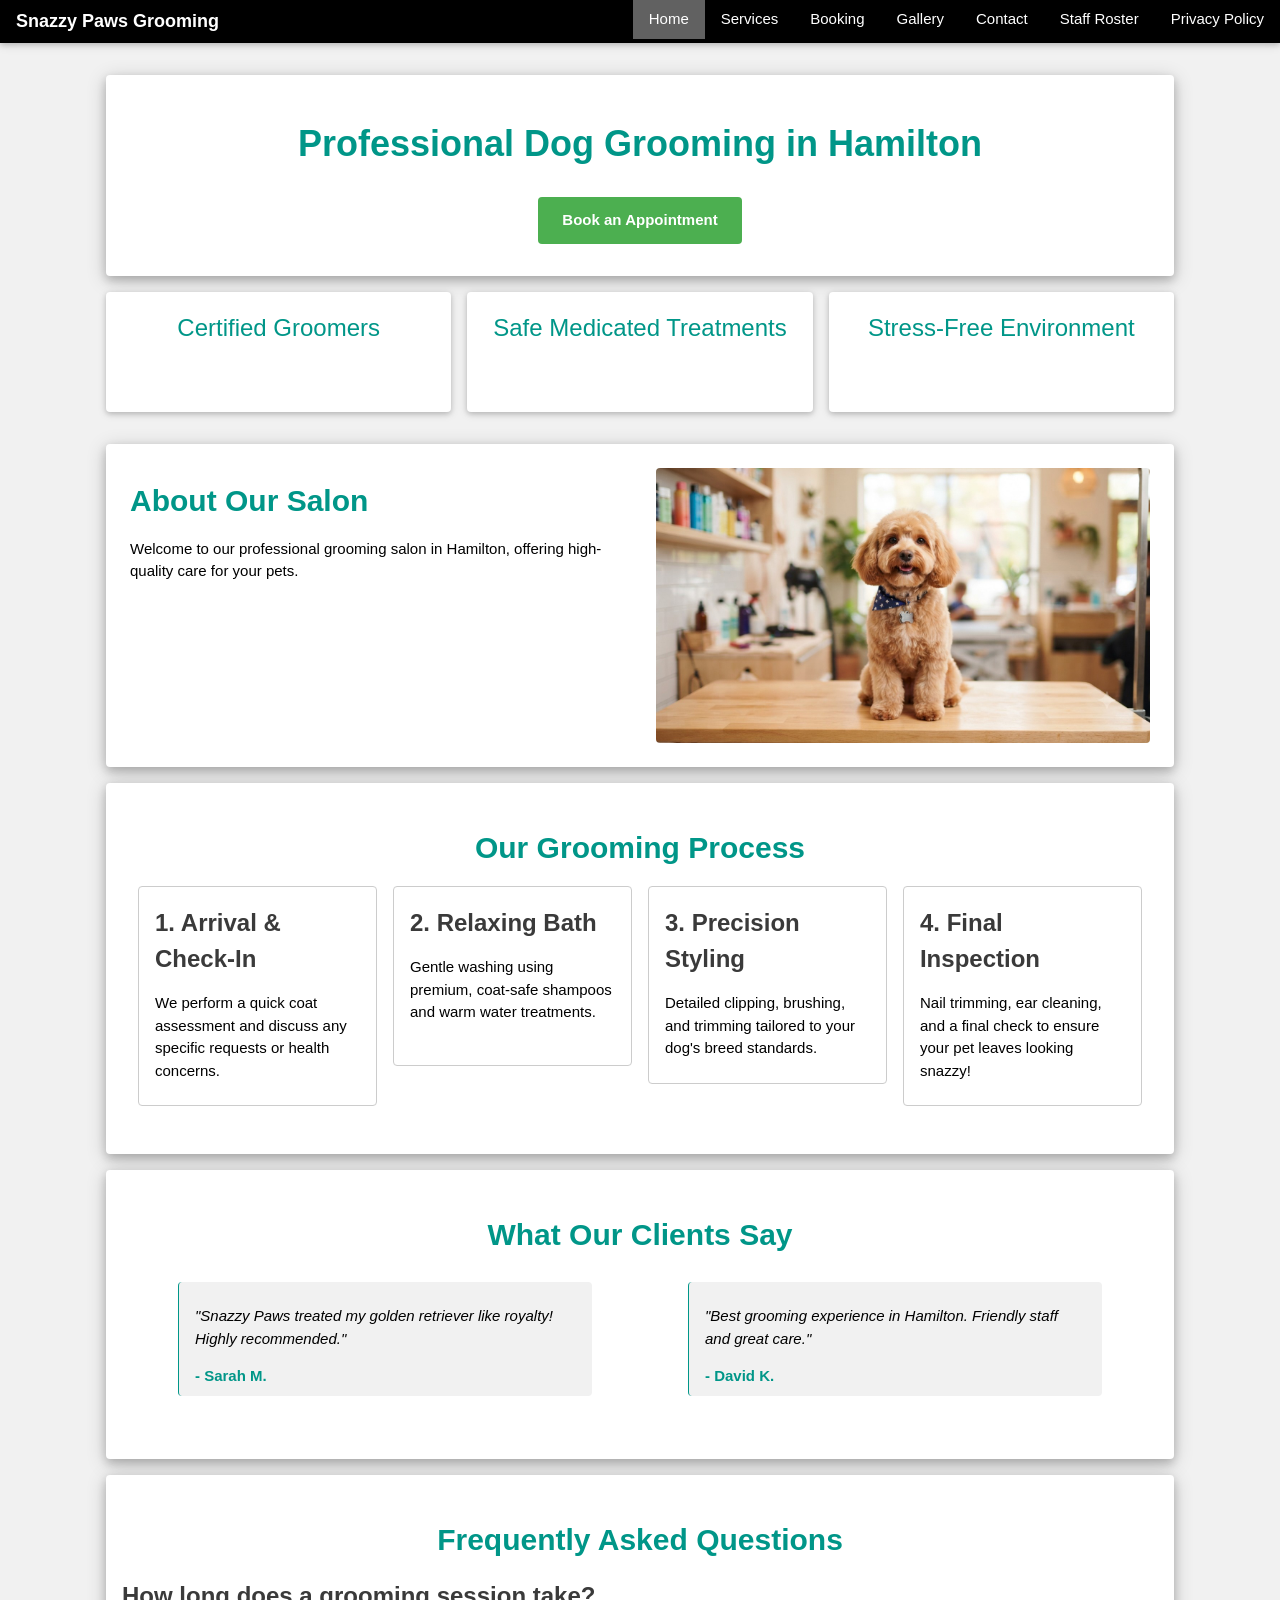
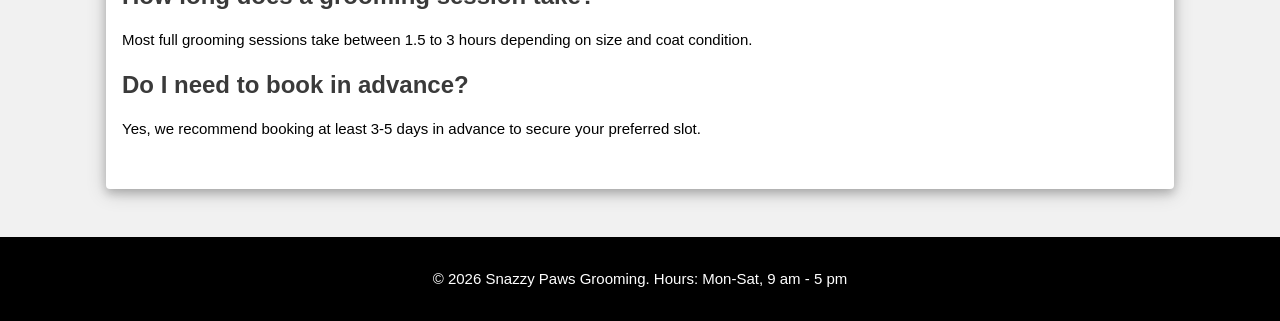
<file: index.html>
<!DOCTYPE html>
<html lang="en">
<head>
  <meta charset="UTF-8">
  <meta name="viewport" content="width=device-width, initial-scale=1.0">
  <meta name="description" content="Professional dog grooming services in Hamilton offering certified groomers, safe medicated treatments, and a stress-free environment.">
  <title>Professional Dog Grooming in Hamilton | Home</title>
  <!-- W3.CSS Framework stylesheet -->
  <link rel="stylesheet" href="https://www.w3schools.com/w3css/4/w3.css">
  <link rel="stylesheet" href="https://cdnjs.cloudflare.com/ajax/libs/font-awesome/4.7.0/css/font-awesome.min.css">
</head>
<body class="w3-light-grey">

  <!-- Header / Navigation Section -->
  <header>
    <nav class="w3-bar w3-black w3-card">
      <div class="w3-bar-item w3-large"><b>Snazzy Paws Grooming</b></div>
      <!-- Clickable Hamburger Icon Button (Triggers the menu) -->
      <a href="javascript:void(0)" class="w3-bar-item w3-button w3-right w3-hide-large w3-hide-medium" onclick="toggleNav()">&#9776;</a>
      <!-- Mobile Navigation Dropdown Menu -->
      <div id="mobile-nav" class="w3-bar-block w3-black w3-hide w3-hide-large w3-hide-medium">
        <a href="index.html" class="w3-bar-item w3-button w3-dark-grey">Home</a>
        <a href="services.html" class="w3-bar-item w3-button">Services</a>
        <a href="booking.html" class="w3-bar-item w3-button">Booking</a>
        <a href="gallery.html" class="w3-bar-item w3-button">Gallery</a>
        <a href="contact.html" class="w3-bar-item w3-button">Contact</a>
        <a href="roster.html" class="w3-bar-item w3-button">Staff Roster</a>
        <a href="privacy.html" class="w3-bar-item w3-button">Privacy Policy</a>
      </div>      
      <!-- Desktop Navigation Links -->
      <div class="w3-right w3-hide-small">
        <a href="index.html" class="w3-bar-item w3-button w3-dark-grey">Home</a>
        <a href="services.html" class="w3-bar-item w3-button">Services</a>
        <a href="booking.html" class="w3-bar-item w3-button">Booking</a>
        <a href="gallery.html" class="w3-bar-item w3-button">Gallery</a>
        <a href="contact.html" class="w3-bar-item w3-button">Contact</a>
        <a href="roster.html" class="w3-bar-item w3-button">Staff Roster</a>
        <a href="privacy.html" class="w3-bar-item w3-button">Privacy Policy</a>
      </div>
    </nav>
  </header>

  <!-- Main Content Section -->
  <main class="w3-container w3-content w3-padding-32" style="max-width:1100px">
    
    <!-- Hero Section -->
    <section class="w3-center w3-padding-32 w3-white w3-card-4 w3-round w3-margin-bottom">
      <div class="w3-container">
        <h1 class="w3-text-teal"><b>Professional Dog Grooming in Hamilton</b></h1>
        <a href="booking.html" class="w3-button w3-green w3-padding-large w3-round w3-margin-top"><b>Book an Appointment</b></a>
      </div>
    </section>

    <!-- Value Proposition -->
    <section class="w3-row-padding w3-margin-bottom" style="margin:0 -16px">
      <div class="w3-third w3-margin-bottom">
        <div class="w3-card w3-white w3-padding w3-center w3-round" style="min-height:120px;">
          <h3 class="w3-text-teal">Certified Groomers</h3>
        </div>
      </div>
      <div class="w3-third w3-margin-bottom">
        <div class="w3-card w3-white w3-padding w3-center w3-round" style="min-height:120px;">
          <h3 class="w3-text-teal">Safe Medicated Treatments</h3>
        </div>
      </div>
      <div class="w3-third w3-margin-bottom">
        <div class="w3-card w3-white w3-padding w3-center w3-round" style="min-height:120px;">
          <h3 class="w3-text-teal">Stress-Free Environment</h3>
        </div>
      </div>
    </section>

    <!-- Quick Intro -->
    <section class="w3-row-padding w3-white w3-card-4 w3-round w3-padding-16 w3-margin-bottom" style="align-items:center;">
      <div class="w3-half w3-padding">
        <h2 class="w3-text-teal"><b>About Our Salon</b></h2>
        <p>Welcome to our professional grooming salon in Hamilton, offering high-quality care for your pets.</p>
      </div>
      <div class="w3-half w3-padding">
        <img src="images/happy-dog.jpg" alt="A golden retriever dog sitting happily after receiving professional grooming at the salon" class="w3-image w3-round">
      </div>
    </section>

    <!-- Our 4-Step Process Section -->
    <section class="w3-container w3-white w3-card-4 w3-round w3-padding-32 w3-margin-bottom">
      <h2 class="w3-center w3-text-teal"><b>Our Grooming Process</b></h2>
      <div class="w3-row-padding w3-margin-top">
        <div class="w3-quarter w3-margin-bottom">
          <div class="w3-border w3-padding w3-round" style="min-height:180px;">
            <h3 class="w3-text-dark-grey"><b>1. Arrival & Check-In</b></h3>
            <p>We perform a quick coat assessment and discuss any specific requests or health concerns.</p>
          </div>
        </div>
        <div class="w3-quarter w3-margin-bottom">
          <div class="w3-border w3-padding w3-round" style="min-height:180px;">
            <h3 class="w3-text-dark-grey"><b>2. Relaxing Bath</b></h3>
            <p>Gentle washing using premium, coat-safe shampoos and warm water treatments.</p>
          </div>
        </div>
        <div class="w3-quarter w3-margin-bottom">
          <div class="w3-border w3-padding w3-round" style="min-height:180px;">
            <h3 class="w3-text-dark-grey"><b>3. Precision Styling</b></h3>
            <p>Detailed clipping, brushing, and trimming tailored to your dog's breed standards.</p>
          </div>
        </div>
        <div class="w3-quarter w3-margin-bottom">
          <div class="w3-border w3-padding w3-round" style="min-height:180px;">
            <h3 class="w3-text-dark-grey"><b>4. Final Inspection</b></h3>
            <p>Nail trimming, ear cleaning, and a final check to ensure your pet leaves looking snazzy!</p>
          </div>
        </div>
      </div>
    </section>

    <!-- Testimonials Section -->
    <section class="w3-container w3-white w3-card-4 w3-round w3-padding-32 w3-margin-bottom">
      <h2 class="w3-center w3-text-teal"><b>What Our Clients Say</b></h2>
      <div class="w3-row-padding">
        <div class="w3-half w3-margin-bottom">
          <blockquote class="w3-border-left w3-border-teal w3-padding w3-light-grey w3-round" style="font-style:italic;">
            <p>"Snazzy Paws treated my golden retriever like royalty! Highly recommended."</p>
            <cite class="w3-text-teal" style="display:block; margin-top:5px; font-weight:bold; font-style:normal;">- Sarah M.</cite>
          </blockquote>
        </div>
        <div class="w3-half w3-margin-bottom">
          <blockquote class="w3-border-left w3-border-teal w3-padding w3-light-grey w3-round" style="font-style:italic;">
            <p>"Best grooming experience in Hamilton. Friendly staff and great care."</p>
            <cite class="w3-text-teal" style="display:block; margin-top:5px; font-weight:bold; font-style:normal;">- David K.</cite>
          </blockquote>
        </div>
      </div>
    </section>

    <!-- Frequently Asked Questions -->
    <section class="w3-container w3-white w3-card-4 w3-round w3-padding-32">
      <h2 class="w3-center w3-text-teal"><b>Frequently Asked Questions</b></h2>
      <div class="w3-section">
        <h3 class="w3-text-dark-grey"><b>How long does a grooming session take?</b></h3>
        <p>Most full grooming sessions take between 1.5 to 3 hours depending on size and coat condition.</p>
      </div>
      <div class="w3-section">
        <h3 class="w3-text-dark-grey"><b>Do I need to book in advance?</b></h3>
        <p>Yes, we recommend booking at least 3-5 days in advance to secure your preferred slot.</p>
      </div>
    </section>

  </main>

  <!-- Footer Section -->
  <footer class="w3-container w3-center w3-black w3-padding-16 w3-margin-top">
    <p>&copy; 2026 Snazzy Paws Grooming. Hours: Mon-Sat, 9 am - 5 pm</p>
  </footer>

  <!-- JavaScript for Mobile Menu Toggle -->
  <script>
    function toggleNav() {
      var x = document.getElementById("mobile-nav");
      if (x.className.indexOf("w3-show") == -1) {
        x.className += " w3-show";
      } else { 
        x.className = x.className.replace(" w3-show", "");
      }
    }
  </script>

</body>
</html>
</file>
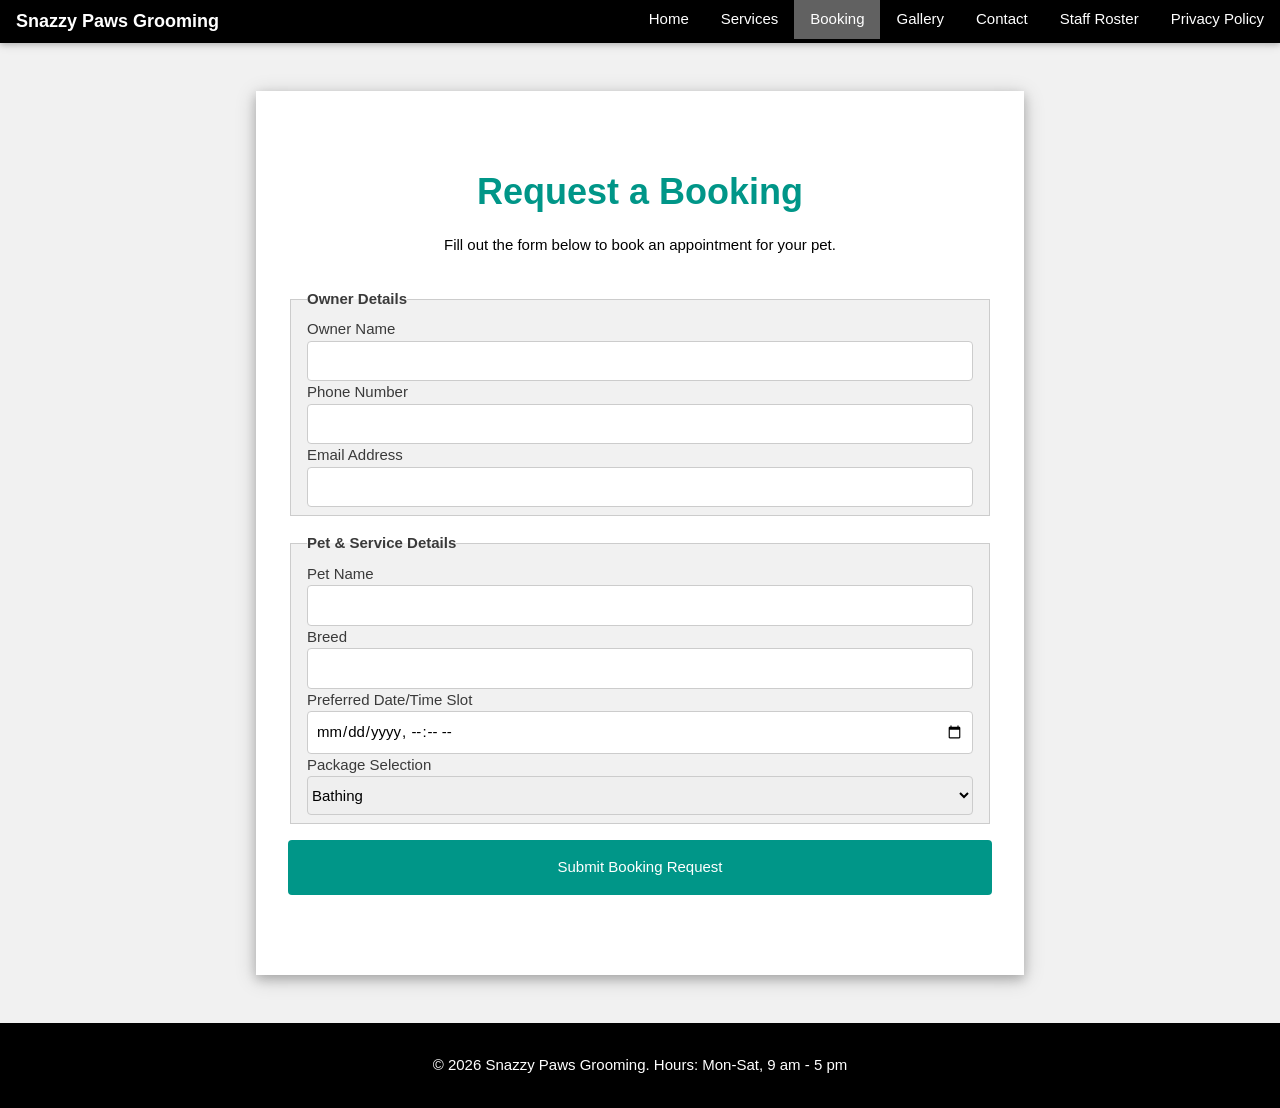
<file: booking.html>
<!DOCTYPE html>
<html lang="en">
<head>
  <meta charset="UTF-8">
  <meta name="viewport" content="width=device-width, initial-scale=1.0">
  <meta name="description" content="Request an online booking appointment with Snazzy Paws Grooming for professional dog grooming services in Hamilton.">
  <title>Request a Booking - Snazzy Paws Grooming</title>
  <!-- W3.CSS Framework stylesheet -->
  <link rel="stylesheet" href="https://www.w3schools.com/w3css/4/w3.css">
  <!-- Optional custom styles or font icons if needed -->
  <link rel="stylesheet" href="https://cdnjs.cloudflare.com/ajax/libs/font-awesome/4.7.0/css/font-awesome.min.css">
</head>
<body class="w3-light-grey">

  <!-- Header / Navigation Section -->
  <header>
    <nav class="w3-bar w3-black w3-card">
      <div class="w3-bar-item w3-large"><b>Snazzy Paws Grooming</b></div>
      <!-- Clickable Hamburger Icon Button (Triggers the menu) -->
      <a href="javascript:void(0)" class="w3-bar-item w3-button w3-right w3-hide-large w3-hide-medium" onclick="toggleNav()">&#9776;</a>
      <!-- Mobile Navigation Dropdown Menu -->
      <div id="mobile-nav" class="w3-bar-block w3-black w3-hide w3-hide-large w3-hide-medium">
        <a href="index.html" class="w3-bar-item w3-button">Home</a>
        <a href="services.html" class="w3-bar-item w3-button">Services</a>
        <a href="booking.html" class="w3-bar-item w3-button w3-dark-grey">Booking</a>
        <a href="gallery.html" class="w3-bar-item w3-button">Gallery</a>
        <a href="contact.html" class="w3-bar-item w3-button">Contact</a>
        <a href="roster.html" class="w3-bar-item w3-button">Staff Roster</a>
        <a href="privacy.html" class="w3-bar-item w3-button">Privacy Policy</a>
      </div>
      <!-- Desktop Navigation Links -->
      <div class="w3-right w3-hide-small">
        <a href="index.html" class="w3-bar-item w3-button">Home</a>
        <a href="services.html" class="w3-bar-item w3-button">Services</a>
        <a href="booking.html" class="w3-bar-item w3-button w3-dark-grey">Booking</a>
        <a href="gallery.html" class="w3-bar-item w3-button">Gallery</a>
        <a href="contact.html" class="w3-bar-item w3-button">Contact</a>
        <a href="roster.html" class="w3-bar-item w3-button">Staff Roster</a>
        <a href="privacy.html" class="w3-bar-item w3-button">Privacy Policy</a>
      </div>
    </nav>
  </header>

  <!-- Main Content Section -->
  <main class="w3-container w3-content w3-padding-32" style="max-width:800px">
    
    <!-- Booking Form Card Container -->
    <div class="w3-card-4 w3-white w3-padding-64 w3-margin-top">
      <div class="w3-container">
        <h1 class="w3-center w3-text-teal"><b>Request a Booking</b></h1>
        <p class="w3-center">Fill out the form below to book an appointment for your pet.</p>
        
        <form action="#" method="post" class="w3-container">
          
          <!-- Owner Details Section -->
          <fieldset class="w3-section w3-light-grey w3-padding w3-border">
            <legend class="w3-text-dark-grey"><b>Owner Details</b></legend>
            
            <label for="owner-name" class="w3-text-dark-grey">Owner Name</label>
            <input type="text" id="owner-name" name="owner_name" class="w3-input w3-border w3-round" required>

            <label for="phone" class="w3-text-dark-grey">Phone Number</label>
            <input type="tel" id="phone" name="phone" class="w3-input w3-border w3-round" required>

            <label for="email" class="w3-text-dark-grey">Email Address</label>
            <input type="email" id="email" name="email" class="w3-input w3-border w3-round" required>
          </fieldset>

          <!-- Pet Details & Appointment Section -->
          <fieldset class="w3-section w3-light-grey w3-padding w3-border">
            <legend class="w3-text-dark-grey"><b>Pet & Service Details</b></legend>

            <label for="pet-name" class="w3-text-dark-grey">Pet Name</label>
            <input type="text" id="pet-name" name="pet_name" class="w3-input w3-border w3-round" required>

            <label for="breed" class="w3-text-dark-grey">Breed</label>
            <input type="text" id="breed" name="breed" class="w3-input w3-border w3-round" required>

            <label for="slot" class="w3-text-dark-grey">Preferred Date/Time Slot</label>
            <input type="datetime-local" id="slot" name="slot" class="w3-input w3-border w3-round" required>

            <label for="package" class="w3-text-dark-grey">Package Selection</label>
            <select id="package" name="package" class="w3-select w3-border w3-round">
              <option value="bathing">Bathing</option>
              <option value="full-clip">Full Clip</option>
              <option value="nail-trimming">Nail Trimming</option>
            </select>
          </fieldset>

          <!-- Submit Button -->
          <button type="submit" class="w3-button w3-teal w3-block w3-section w3-padding-16 w3-round">Submit Booking Request</button>
        
        </form>
      </div>
    </div>
  </main>

  <!-- Footer Section -->
  <footer class="w3-container w3-center w3-black w3-padding-16 w3-margin-top">
    <p>&copy; 2026 Snazzy Paws Grooming. Hours: Mon-Sat, 9 am - 5 pm</p>
  </footer>

  <!-- JavaScript for Mobile Menu Toggle -->
  <script>
    function toggleNav() {
      var x = document.getElementById("mobile-nav");
      if (x.className.indexOf("w3-show") == -1) {
        x.className += " w3-show";
      } else { 
        x.className = x.className.replace(" w3-show", "");
      }
    }
  </script>

</body>
</html>
</file>
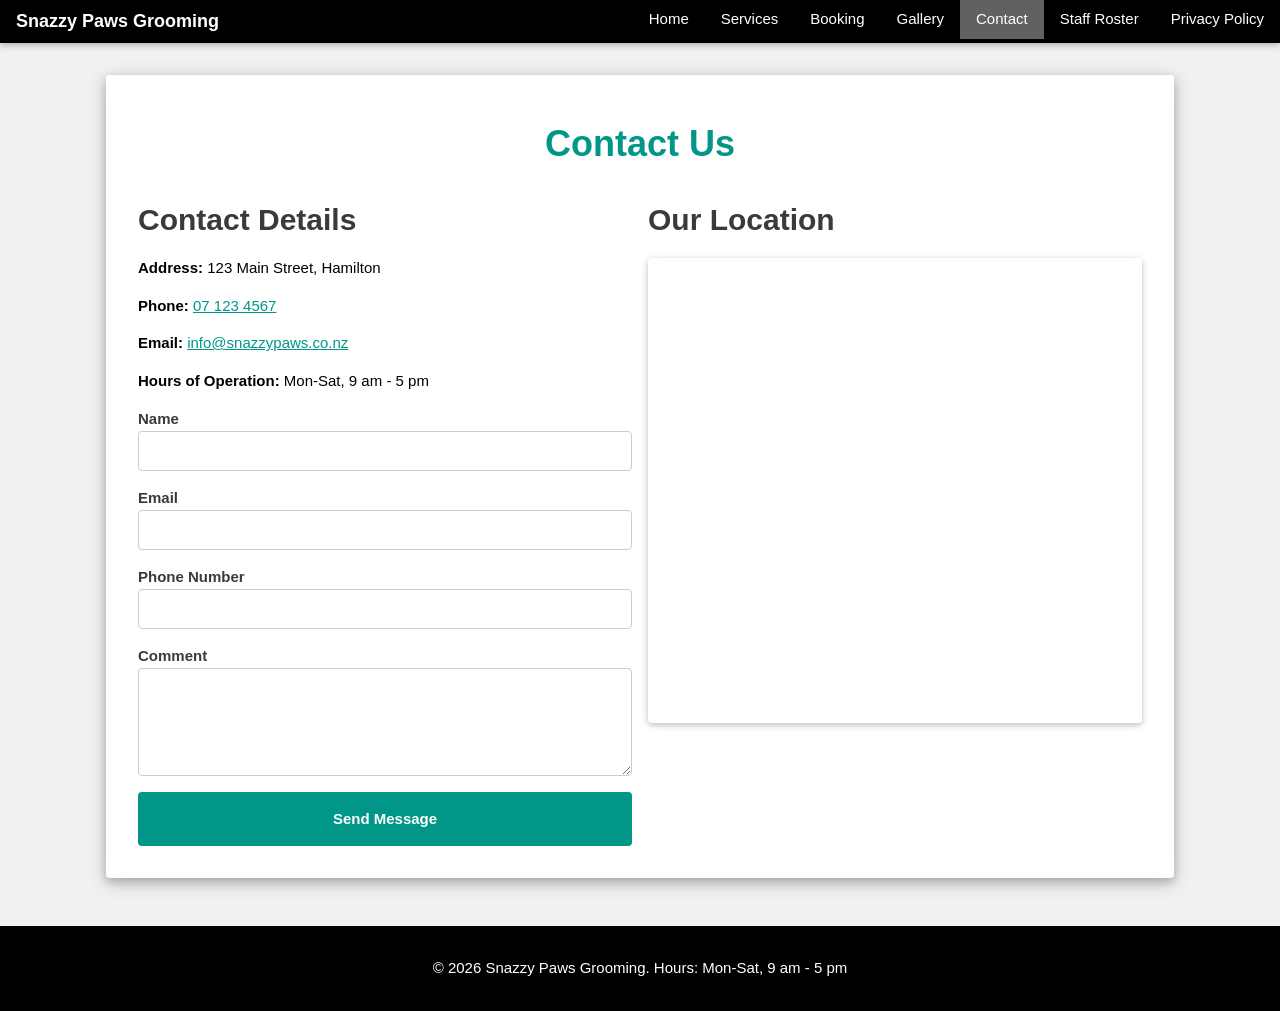
<file: contact.html>
<!DOCTYPE html>
<html lang="en">
<head>
  <meta charset="UTF-8">
  <meta name="viewport" content="width=device-width, initial-scale=1.0">
  <meta name="description" content="Get in touch with Snazzy Paws Grooming in Hamilton. Send inquiries, view salon operating hours, location details, and contact numbers.">
  <title>Contact Us - Snazzy Paws Grooming</title>
  <link rel="stylesheet" href="https://www.w3schools.com/w3css/4/w3.css">
  <link rel="stylesheet" href="https://cdnjs.cloudflare.com/ajax/libs/font-awesome/4.7.0/css/font-awesome.min.css">
</head>
<body class="w3-light-grey">
  <header>
    <nav class="w3-bar w3-black w3-card">
      <div class="w3-bar-item w3-large"><b>Snazzy Paws Grooming</b></div>
      <!-- Clickable Hamburger Icon Button (Triggers the menu) -->
      <a href="javascript:void(0)" class="w3-bar-item w3-button w3-right w3-hide-large w3-hide-medium" onclick="toggleNav()">&#9776;</a>
      <!-- Mobile Navigation Dropdown Menu -->
      <div id="mobile-nav" class="w3-bar-block w3-black w3-hide w3-hide-large w3-hide-medium">
        <a href="index.html" class="w3-bar-item w3-button">Home</a>
        <a href="services.html" class="w3-bar-item w3-button">Services</a>
        <a href="booking.html" class="w3-bar-item w3-button">Booking</a>
        <a href="gallery.html" class="w3-bar-item w3-button">Gallery</a>
        <a href="contact.html" class="w3-bar-item w3-button w3-dark-grey">Contact</a>
        <a href="roster.html" class="w3-bar-item w3-button">Staff Roster</a>
        <a href="privacy.html" class="w3-bar-item w3-button">Privacy Policy</a>
      </div>
      <!-- Desktop Navigation Links -->
      <div class="w3-right w3-hide-small">
        <a href="index.html" class="w3-bar-item w3-button">Home</a>
        <a href="services.html" class="w3-bar-item w3-button">Services</a>
        <a href="booking.html" class="w3-bar-item w3-button">Booking</a>
        <a href="gallery.html" class="w3-bar-item w3-button">Gallery</a>
        <a href="contact.html" class="w3-bar-item w3-button w3-dark-grey">Contact</a>
        <a href="roster.html" class="w3-bar-item w3-button">Staff Roster</a>
        <a href="privacy.html" class="w3-bar-item w3-button">Privacy Policy</a>
      </div>
    </nav>
  </header>

  <main class="w3-container w3-content w3-padding-32" style="max-width:1100px">
    <div class="w3-card-4 w3-white w3-padding-32 w3-round">
      <div class="w3-container">
        <h1 class="w3-center w3-text-teal"><b>Contact Us</b></h1>
        
        <div class="w3-row-padding w3-margin-top">
          <!-- Operational Details & Form (Open layout style) -->
          <div class="w3-half">
            <h2 class="w3-text-dark-grey"><b>Contact Details</b></h2>
            <p><strong>Address:</strong> 123 Main Street, Hamilton</p>
            <p><strong>Phone:</strong> <a href="tel:071234567" class="w3-text-teal">07 123 4567</a></p>
            <p><strong>Email:</strong> <a href="mailto:info@snazzypaws.co.nz" class="w3-text-teal">info@snazzypaws.co.nz</a></p>
            <p><strong>Hours of Operation:</strong> Mon-Sat, 9 am - 5 pm</p>

            <!-- Contact Form (Open layout style without boxed fieldset wrappers) -->
            <form action="#" method="post" class="w3-margin-top">
              <label for="contact-name" class="w3-text-dark-grey"><b>Name</b></label>
              <input type="text" id="contact-name" name="name" class="w3-input w3-border w3-round w3-margin-bottom" required>

              <label for="contact-email" class="w3-text-dark-grey"><b>Email</b></label>
              <input type="email" id="contact-email" name="email" class="w3-input w3-border w3-round w3-margin-bottom" required>

              <label for="contact-phone" class="w3-text-dark-grey"><b>Phone Number</b></label>
              <input type="tel" id="contact-phone" name="phone" class="w3-input w3-border w3-round w3-margin-bottom">

              <label for="comment" class="w3-text-dark-grey"><b>Comment</b></label>
              <textarea id="comment" name="comment" rows="4" class="w3-input w3-border w3-round w3-margin-bottom"></textarea>

              <button type="submit" class="w3-button w3-teal w3-block w3-padding-16 w3-round"><b>Send Message</b></button>
            </form>
          </div>

          <!-- Google Map Placeholder -->
          <div class="w3-half">
            <h2 class="w3-text-dark-grey"><b>Our Location</b></h2>
            <div class="w3-card w3-padding-small w3-round w3-margin-top">
              <iframe 
                title="Hamilton Salon Location"
                src="https://maps.google.com/maps?q=Hamilton&t=&z=13&ie=UTF8&iwloc=&output=embed" 
                height="450" 
                style="border:0; width:100%;" 
                allowfullscreen="" 
                loading="lazy">
              </iframe>
            </div>
          </div>
        </div>

      </div>
    </div>
  </main>

  <footer class="w3-container w3-center w3-black w3-padding-16 w3-margin-top">
    <p>&copy; 2026 Snazzy Paws Grooming. Hours: Mon-Sat, 9 am - 5 pm</p>
  </footer>

  <!-- JavaScript for Mobile Menu Toggle -->
  <script>
    function toggleNav() {
      var x = document.getElementById("mobile-nav");
      if (x.className.indexOf("w3-show") == -1) {
        x.className += " w3-show";
      } else { 
        x.className = x.className.replace(" w3-show", "");
      }
    }
  </script>  
  
</body>
</html>
</file>
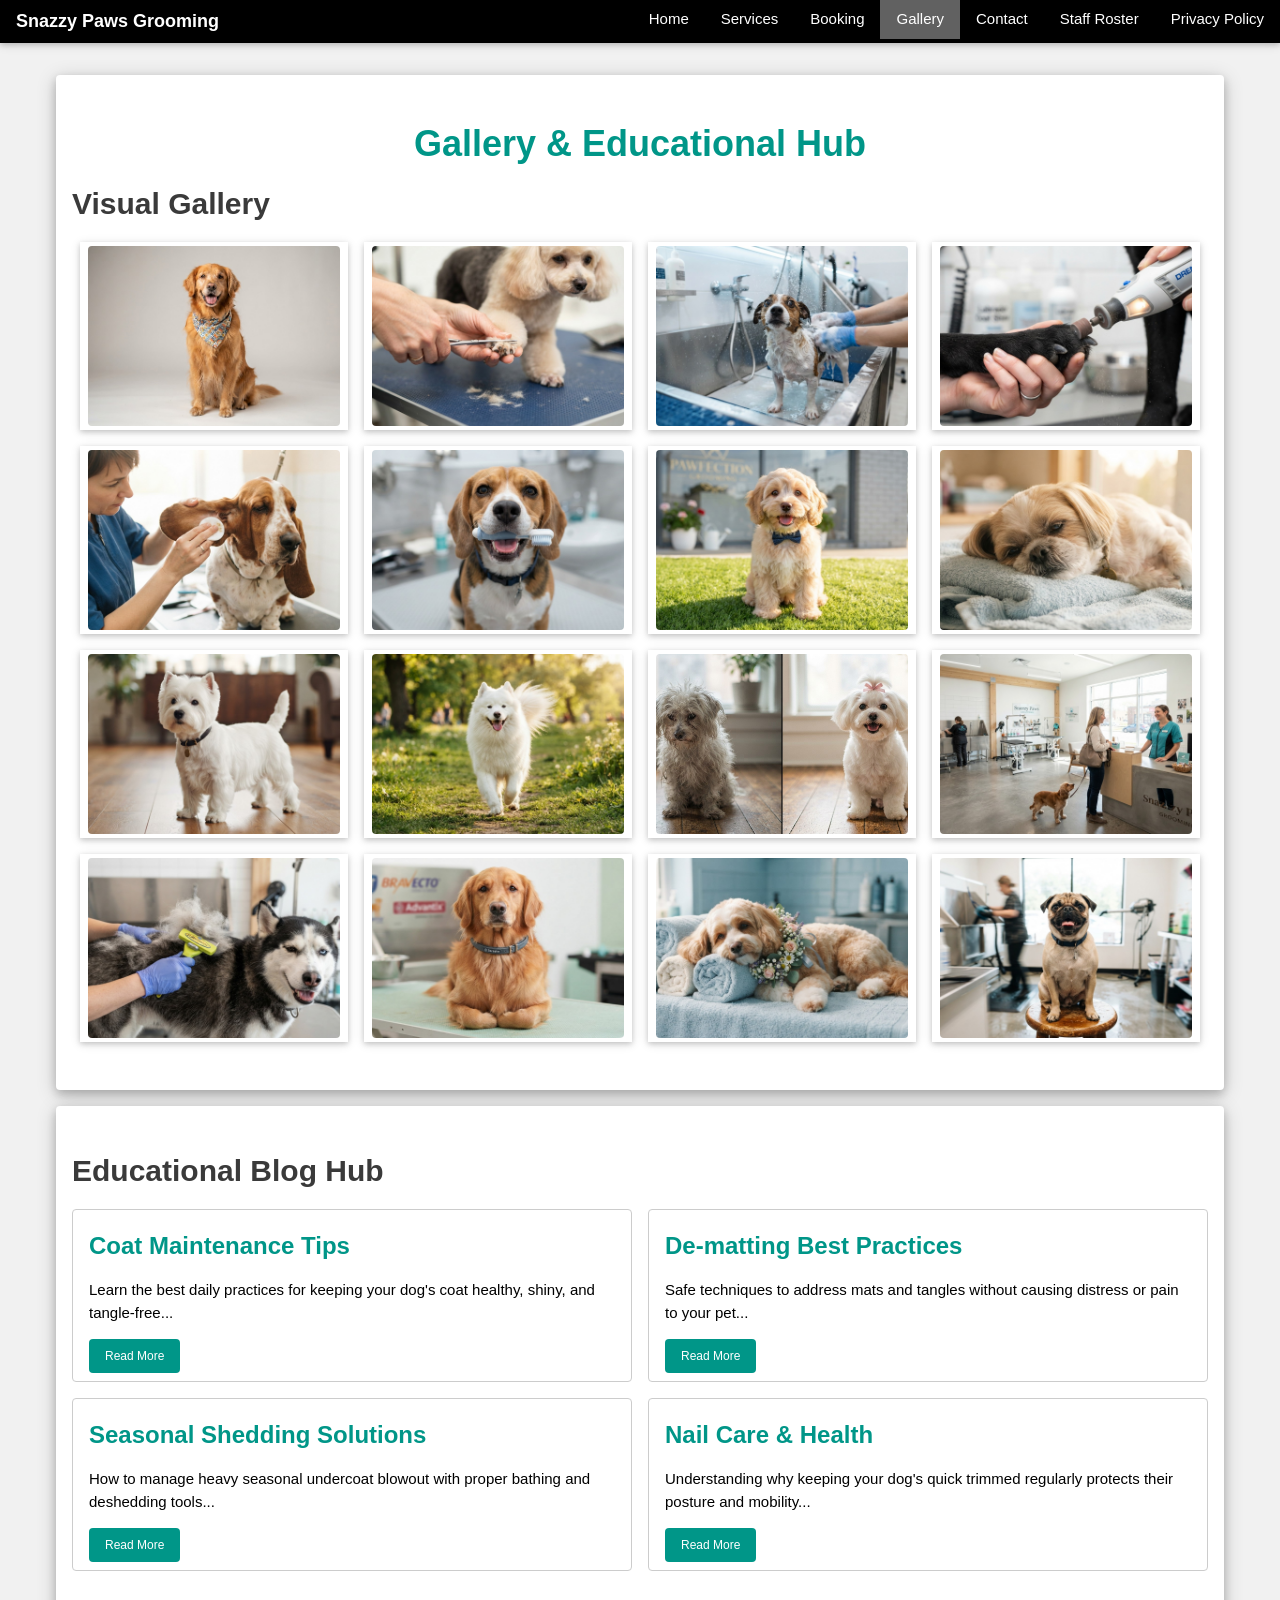
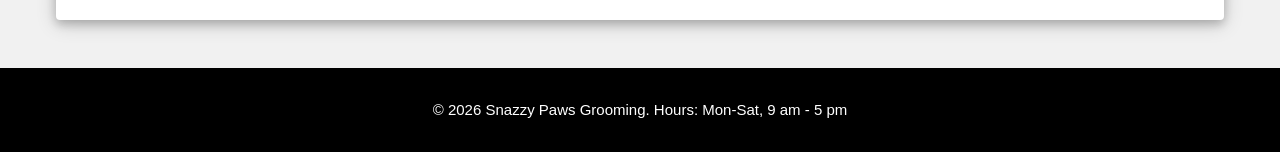
<file: gallery.html>
<!DOCTYPE html>
<html lang="en">
<head>
    <meta charset="UTF-8">
    <meta name="viewport" content="width=device-width, initial-scale=1.0">
    <meta name="description" content="Visual gallery and educational blog hub featuring dog grooming tips, coat maintenance, and care advice from Snazzy Paws Grooming.">
    <title>Gallery & Educational Hub - Snazzy Paws Grooming</title>
    <link rel="stylesheet" href="https://www.w3schools.com/w3css/4/w3.css">
    <link rel="stylesheet" href="https://cdnjs.cloudflare.com/ajax/libs/font-awesome/4.7.0/css/font-awesome.min.css">
</head>
<body class="w3-light-grey">
    <header>        
        <nav class="w3-bar w3-black w3-card">
            <div class="w3-bar-item w3-large"><b>Snazzy Paws Grooming</b></div>
            <!-- Clickable Hamburger Icon Button (Triggers the menu) -->
            <a href="javascript:void(0)" class="w3-bar-item w3-button w3-right w3-hide-large w3-hide-medium" onclick="toggleNav()">&#9776;</a>
            <!-- Mobile Navigation Dropdown Menu -->
            <div id="mobile-nav" class="w3-bar-block w3-black w3-hide w3-hide-large w3-hide-medium">
              <a href="index.html" class="w3-bar-item w3-button">Home</a>
              <a href="services.html" class="w3-bar-item w3-button">Services</a>
              <a href="booking.html" class="w3-bar-item w3-button">Booking</a>
              <a href="gallery.html" class="w3-bar-item w3-button w3-dark-grey">Gallery</a>
              <a href="contact.html" class="w3-bar-item w3-button">Contact</a>
              <a href="roster.html" class="w3-bar-item w3-button">Staff Roster</a>
              <a href="privacy.html" class="w3-bar-item w3-button">Privacy Policy</a>
            </div>
            <!-- Desktop Navigation Links -->
            <div class="w3-right w3-hide-small">
                <a href="index.html" class="w3-bar-item w3-button">Home</a>
                <a href="services.html" class="w3-bar-item w3-button">Services</a>
                <a href="booking.html" class="w3-bar-item w3-button">Booking</a>
                <a href="gallery.html" class="w3-bar-item w3-button w3-dark-grey">Gallery</a>
                <a href="contact.html" class="w3-bar-item w3-button">Contact</a>
                <a href="roster.html" class="w3-bar-item w3-button">Staff Roster</a>
                <a href="privacy.html" class="w3-bar-item w3-button">Privacy Policy</a>
            </div>
        </nav>
    </header>

    <main class="w3-container w3-content w3-padding-32" style="max-width:1200px">
        
        <!-- Section A: Visual Gallery (4x4 Grid - 16 Images) -->
        <section class="w3-card-4 w3-white w3-padding-32 w3-round w3-margin-bottom">
            <div class="w3-container">
                <h1 class="w3-center w3-text-teal"><b>Gallery & Educational Hub</b></h1>
                <h2 class="w3-text-dark-grey"><b>Visual Gallery</b></h2>
                
                <div class="w3-row-padding w3-margin-top" style="margin:0 -8px">
                    <div class="w3-col l3 m4 s6 w3-margin-bottom"><div class="w3-card w3-padding-small"><img src="images/gallery-1.jpg" alt="Golden retriever sitting patiently on a white studio floor" style="width:100%; height:180px; object-fit:cover;" class="w3-round"></div></div>
                    <div class="w3-col l3 m4 s6 w3-margin-bottom"><div class="w3-card w3-padding-small"><img src="images/gallery-2.jpg" alt="Groomer carefully clipping a small dog paws" style="width:100%; height:180px; object-fit:cover;" class="w3-round"></div></div>
                    <div class="w3-col l3 m4 s6 w3-margin-bottom"><div class="w3-card w3-padding-small"><img src="images/gallery-3.jpg" alt="Dog standing inside a stainless steel professional washing tub" style="width:100%; height:180px; object-fit:cover;" class="w3-round"></div></div>
                    <div class="w3-col l3 m4 s6 w3-margin-bottom"><div class="w3-card w3-padding-small"><img src="images/gallery-4.jpg" alt="Close up of a groomer grinding a dogs nails with an electric tool" style="width:100%; height:180px; object-fit:cover;" class="w3-round"></div></div>
                    <div class="w3-col l3 m4 s6 w3-margin-bottom"><div class="w3-card w3-padding-small"><img src="images/gallery-5.jpg" alt="Groomer cleaning a Basset Hounds long floppy ear" style="width:100%; height:180px; object-fit:cover;" class="w3-round"></div></div>
                    <div class="w3-col l3 m4 s6 w3-margin-bottom"><div class="w3-card w3-padding-small"><img src="images/gallery-6.jpg" alt="Curious beagle holding a blue toothbrush in its mouth" style="width:100%; height:180px; object-fit:cover;" class="w3-round"></div></div>
                    <div class="w3-col l3 m4 s6 w3-margin-bottom"><div class="w3-card w3-padding-small"><img src="images/gallery-7.jpg" alt="Fluffy cream colored puppy sitting on green grass" style="width:100%; height:180px; object-fit:cover;" class="w3-round"></div></div>
                    <div class="w3-col l3 m4 s6 w3-margin-bottom"><div class="w3-card w3-padding-small"><img src="images/gallery-8.jpg" alt="Small dog resting comfortably wrapped in a soft blanket" style="width:100%; height:180px; object-fit:cover;" class="w3-round"></div></div>
                    <div class="w3-col l3 m4 s6 w3-margin-bottom"><div class="w3-card w3-padding-small"><img src="images/gallery-9.jpg" alt="Small white terrier standing alert indoors" style="width:100%; height:180px; object-fit:cover;" class="w3-round"></div></div>
                    <div class="w3-col l3 m4 s6 w3-margin-bottom"><div class="w3-card w3-padding-small"><img src="images/gallery-10.jpg" alt="White Samoyed dog running outdoors in a park" style="width:100%; height:180px; object-fit:cover;" class="w3-round"></div></div>
                    <div class="w3-col l3 m4 s6 w3-margin-bottom"><div class="w3-card w3-padding-small"><img src="images/gallery-11.jpg" alt="Two white fluffy companion dogs sitting side by side" style="width:100%; height:180px; object-fit:cover;" class="w3-round"></div></div>
                    <div class="w3-col l3 m4 s6 w3-margin-bottom"><div class="w3-card w3-padding-small"><img src="images/gallery-12.jpg" alt="Customer checking in at a modern pet grooming reception desk" style="width:100%; height:180px; object-fit:cover;" class="w3-round"></div></div>
                    <div class="w3-col l3 m4 s6 w3-margin-bottom"><div class="w3-card w3-padding-small"><img src="images/gallery-13.jpg" alt="Groomer using a blow dryer on a fluffy husky mix" style="width:100%; height:180px; object-fit:cover;" class="w3-round"></div></div>
                    <div class="w3-col l3 m4 s6 w3-margin-bottom"><div class="w3-card w3-padding-small"><img src="images/gallery-14.jpg" alt="Golden retriever sitting calmly on a grooming table" style="width:100%; height:180px; object-fit:cover;" class="w3-round"></div></div>
                    <div class="w3-col l3 m4 s6 w3-margin-bottom"><div class="w3-card w3-padding-small"><img src="images/gallery-15.jpg" alt="Small dog resting with a decorative floral garland around its neck" style="width:100%; height:180px; object-fit:cover;" class="w3-round"></div></div>
                    <div class="w3-col l3 m4 s6 w3-margin-bottom"><div class="w3-card w3-padding-small"><img src="images/gallery-16.jpg" alt="Pug sitting neatly on a wooden stool inside the grooming salon" style="width:100%; height:180px; object-fit:cover;" class="w3-round"></div></div>
                </div>
            </div>
        </section>

        <!-- Section B: Educational Blog Hub -->
        <section class="w3-card-4 w3-white w3-padding-32 w3-round">
            <div class="w3-container">
                <h2 class="w3-text-dark-grey"><b>Educational Blog Hub</b></h2>
                <div class="w3-row-padding w3-margin-top" style="margin:0 -16px">
                    <div class="w3-half w3-margin-bottom">
                        <article class="w3-border w3-padding w3-round" style="min-height:160px;">
                            <h3 class="w3-text-teal"><b>Coat Maintenance Tips</b></h3>
                            <p>Learn the best daily practices for keeping your dog's coat healthy, shiny, and tangle-free...</p>
                            <button class="w3-button w3-teal w3-round w3-small">Read More</button>
                        </article>
                    </div>
                    <div class="w3-half w3-margin-bottom">
                        <article class="w3-border w3-padding w3-round" style="min-height:160px;">
                            <h3 class="w3-text-teal"><b>De-matting Best Practices</b></h3>
                            <p>Safe techniques to address mats and tangles without causing distress or pain to your pet...</p>
                            <button class="w3-button w3-teal w3-round w3-small">Read More</button>
                        </article>
                    </div>
                    <div class="w3-half w3-margin-bottom">
                        <article class="w3-border w3-padding w3-round" style="min-height:160px;">
                            <h3 class="w3-text-teal"><b>Seasonal Shedding Solutions</b></h3>
                            <p>How to manage heavy seasonal undercoat blowout with proper bathing and deshedding tools...</p>
                            <button class="w3-button w3-teal w3-round w3-small">Read More</button>
                        </article>
                    </div>
                    <div class="w3-half w3-margin-bottom">
                        <article class="w3-border w3-padding w3-round" style="min-height:160px;">
                            <h3 class="w3-text-teal"><b>Nail Care & Health</b></h3>
                            <p>Understanding why keeping your dog's quick trimmed regularly protects their posture and mobility...</p>
                            <button class="w3-button w3-teal w3-round w3-small">Read More</button>
                        </article>
                    </div>
                </div>
            </div>
        </section>

    </main>

    <footer class="w3-container w3-center w3-black w3-padding-16 w3-margin-top">
        <p>&copy; 2026 Snazzy Paws Grooming. Hours: Mon-Sat, 9 am - 5 pm</p>
    </footer>

    <!-- JavaScript for Mobile Menu Toggle -->
    <script>
      function toggleNav() {
        var x = document.getElementById("mobile-nav");
        if (x.className.indexOf("w3-show") == -1) {
          x.className += " w3-show";
        } else { 
          x.className = x.className.replace(" w3-show", "");
        }
      }
    </script>
    
</body>
</html>
</file>
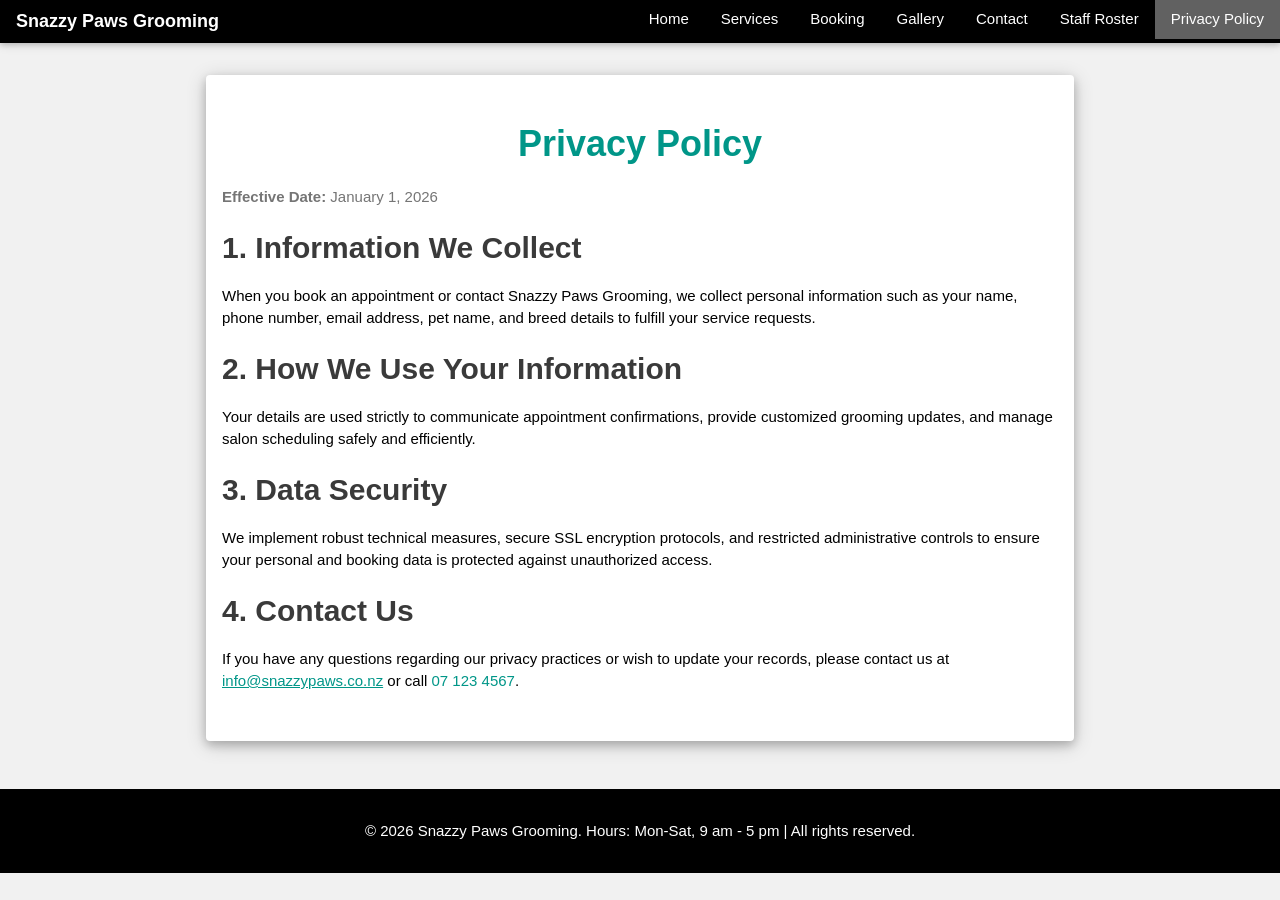
<file: privacy.html>
<!DOCTYPE html>
<html lang="en">
<head>
  <meta charset="UTF-8">
  <meta name="viewport" content="width=device-width, initial-scale=1.0">
  <meta name="description" content="Privacy Policy for Snazzy Paws Grooming outlining how customer data, booking information, and contact details are collected and protected.">
  <title>Privacy Policy - Snazzy Paws Grooming</title>
  <link rel="stylesheet" href="https://www.w3schools.com/w3css/4/w3.css">
  <link rel="stylesheet" href="https://cdnjs.cloudflare.com/ajax/libs/font-awesome/4.7.0/css/font-awesome.min.css">
</head>
<body class="w3-light-grey">
  <header>
    <nav class="w3-bar w3-black w3-card">
      <div class="w3-bar-item w3-large"><b>Snazzy Paws Grooming</b></div>
      <!-- Clickable Hamburger Icon Button (Triggers the menu) -->
      <a href="javascript:void(0)" class="w3-bar-item w3-button w3-right w3-hide-large w3-hide-medium" onclick="toggleNav()">&#9776;</a>
      <!-- Mobile Navigation Dropdown Menu -->
      <div id="mobile-nav" class="w3-bar-block w3-black w3-hide w3-hide-large w3-hide-medium">
        <a href="index.html" class="w3-bar-item w3-button">Home</a>
        <a href="services.html" class="w3-bar-item w3-button">Services</a>
        <a href="booking.html" class="w3-bar-item w3-button">Booking</a>
        <a href="gallery.html" class="w3-bar-item w3-button">Gallery</a>
        <a href="contact.html" class="w3-bar-item w3-button">Contact</a>
        <a href="roster.html" class="w3-bar-item w3-button">Staff Roster</a>
        <a href="privacy.html" class="w3-bar-item w3-button w3-dark-grey">Privacy Policy</a>
      </div>
      <!-- Desktop Navigation Links -->
      <div class="w3-right w3-hide-small">
        <a href="index.html" class="w3-bar-item w3-button">Home</a>
        <a href="services.html" class="w3-bar-item w3-button">Services</a>
        <a href="booking.html" class="w3-bar-item w3-button">Booking</a>
        <a href="gallery.html" class="w3-bar-item w3-button">Gallery</a>
        <a href="contact.html" class="w3-bar-item w3-button">Contact</a>
        <a href="roster.html" class="w3-bar-item w3-button">Staff Roster</a>
        <a href="privacy.html" class="w3-bar-item w3-button w3-dark-grey">Privacy Policy</a>
      </div>
    </nav>
  </header>

  <main class="w3-container w3-content w3-padding-32" style="max-width:900px">
    <div class="w3-card-4 w3-white w3-padding-32 w3-round">
      <div class="w3-container">
        <h1 class="w3-center w3-text-teal"><b>Privacy Policy</b></h1>
        <p class="w3-text-grey"><strong>Effective Date:</strong> January 1, 2026</p>

        <section class="w3-section">
          <h2 class="w3-text-dark-grey"><b>1. Information We Collect</b></h2>
          <p>When you book an appointment or contact Snazzy Paws Grooming, we collect personal information such as your name, phone number, email address, pet name, and breed details to fulfill your service requests.</p>
        </section>

        <section class="w3-section">
          <h2 class="w3-text-dark-grey"><b>2. How We Use Your Information</b></h2>
          <p>Your details are used strictly to communicate appointment confirmations, provide customized grooming updates, and manage salon scheduling safely and efficiently.</p>
        </section>

        <section class="w3-section">
          <h2 class="w3-text-dark-grey"><b>3. Data Security</b></h2>
          <p>We implement robust technical measures, secure SSL encryption protocols, and restricted administrative controls to ensure your personal and booking data is protected against unauthorized access.</p>
        </section>

        <section class="w3-section">
          <h2 class="w3-text-dark-grey"><b>4. Contact Us</b></h2>
          <p>If you have any questions regarding our privacy practices or wish to update your records, please contact us at <a href="mailto:info@snazzypaws.co.nz" class="w3-text-teal">info@snazzypaws.co.nz</a> or call <span class="w3-text-teal">07 123 4567</span>.</p>
        </section>
      </div>
    </div>
  </main>

  <footer class="w3-container w3-center w3-black w3-padding-16 w3-margin-top">
    <p>&copy; 2026 Snazzy Paws Grooming. Hours: Mon-Sat, 9 am - 5 pm | All rights reserved.</p>
  </footer>

  <!-- JavaScript for Mobile Menu Toggle -->
  <script>
    function toggleNav() {
      var x = document.getElementById("mobile-nav");
      if (x.className.indexOf("w3-show") == -1) {
        x.className += " w3-show";
      } else { 
        x.className = x.className.replace(" w3-show", "");
      }
    }
  </script>
  
</body>
</html>
</file>
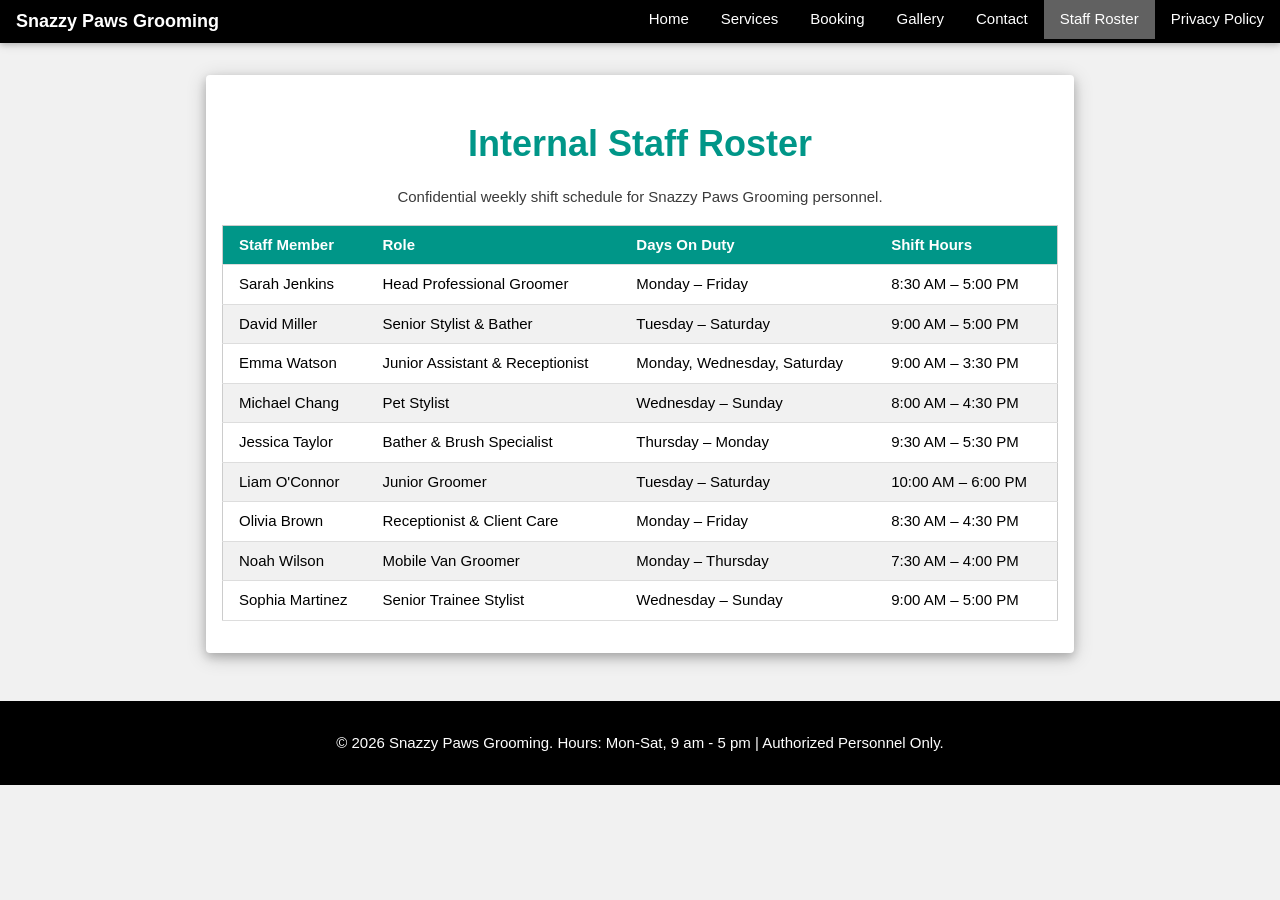
<file: roster.html>
<!DOCTYPE html>
<html lang="en">
<head>
  <meta charset="UTF-8">
  <meta name="viewport" content="width=device-width, initial-scale=1.0">
  <meta name="description" content="Internal staff roster schedule for Snazzy Paws Grooming team members. Protected administrative access area.">
  <title>Staff Roster - Snazzy Paws Grooming</title>
  <link rel="stylesheet" href="https://www.w3schools.com/w3css/4/w3.css">
  <link rel="stylesheet" href="https://cdnjs.cloudflare.com/ajax/libs/font-awesome/4.7.0/css/font-awesome.min.css">
</head>
<body class="w3-light-grey">
  <header>
    <nav class="w3-bar w3-black w3-card">
      <div class="w3-bar-item w3-large"><b>Snazzy Paws Grooming</b></div>
      <!-- Clickable Hamburger Icon Button (Triggers the menu) -->
      <a href="javascript:void(0)" class="w3-bar-item w3-button w3-right w3-hide-large w3-hide-medium" onclick="toggleNav()">&#9776;</a>
      <!-- Mobile Navigation Dropdown Menu -->
      <div id="mobile-nav" class="w3-bar-block w3-black w3-hide w3-hide-large w3-hide-medium">
        <a href="index.html" class="w3-bar-item w3-button">Home</a>
        <a href="services.html" class="w3-bar-item w3-button">Services</a>
        <a href="booking.html" class="w3-bar-item w3-button">Booking</a>
        <a href="gallery.html" class="w3-bar-item w3-button">Gallery</a>
        <a href="contact.html" class="w3-bar-item w3-button">Contact</a>
        <a href="roster.html" class="w3-bar-item w3-button w3-dark-grey">Staff Roster</a>
        <a href="privacy.html" class="w3-bar-item w3-button">Privacy Policy</a>
      </div>
      <!-- Desktop Navigation Links -->
      <div class="w3-right w3-hide-small">
        <a href="index.html" class="w3-bar-item w3-button">Home</a>
  	<a href="services.html" class="w3-bar-item w3-button">Services</a>
  	<a href="booking.html" class="w3-bar-item w3-button">Booking</a>
  	<a href="gallery.html" class="w3-bar-item w3-button">Gallery</a>
  	<a href="contact.html" class="w3-bar-item w3-button">Contact</a>
  	<a href="roster.html" class="w3-bar-item w3-button w3-dark-grey">Staff Roster</a>
  	<a href="privacy.html" class="w3-bar-item w3-button">Privacy Policy</a>
   <!--<a href="../index.html">Home</a>
        <a href="../services.html">Services</a>
        <a href="../booking.html" class="w3-bar-item w3-button">Booking</a>
        <a href="../gallery.html" class="w3-bar-item w3-button">Gallery</a>
        <a href="../contact.html" class="w3-bar-item w3-button">Contact</a>
        <a href="roster.html" class="w3-bar-item w3-button w3-dark-grey">Staff Roster</a>
        <a href="../privacy.html" class="w3-bar-item w3-button">Privacy Policy</a>-->
      </div>
    </nav>

    <!-- Mobile Navigation Dropdown Menu -->
    <div id="mobile-nav" class="w3-bar-block w3-black w3-hide w3-hide-large w3-hide-medium">
      <a href="index.html" class="w3-bar-item w3-button">Home</a>
      <a href="services.html" class="w3-bar-item w3-button">Services</a>
      <a href="booking.html" class="w3-bar-item w3-button">Booking</a>
      <a href="gallery.html" class="w3-bar-item w3-button">Gallery</a>
      <a href="contact.html" class="w3-bar-item w3-button">Contact</a>
      <a href="roster.html" class="w3-bar-item w3-button w3-dark-grey">Staff Roster</a>
      <a href="privacy.html" class="w3-bar-item w3-button">Privacy Policy</a>
    </div>
  </header>

  <main class="w3-container w3-content w3-padding-32" style="max-width:900px">
    <div class="w3-card-4 w3-white w3-padding-32 w3-round">
      <div class="w3-container">
        <h1 class="w3-center w3-text-teal"><b>Internal Staff Roster</b></h1>
        <p class="w3-center w3-text-dark-grey">Confidential weekly shift schedule for Snazzy Paws Grooming personnel.</p>

        <div class="w3-responsive w3-margin-top">
          <table class="w3-table-all w3-hoverable w3-card-2">
            <thead>
              <tr class="w3-teal">
                <th scope="col">Staff Member</th>
                <th scope="col">Role</th>
                <th scope="col">Days On Duty</th>
                <th scope="col">Shift Hours</th>
              </tr>
            </thead>
            <tbody>
              <tr>
                <td>Sarah Jenkins</td>
                <td>Head Professional Groomer</td>
                <td>Monday – Friday</td>
                <td>8:30 AM – 5:00 PM</td>
              </tr>
              <tr>
                <td>David Miller</td>
                <td>Senior Stylist & Bather</td>
                <td>Tuesday – Saturday</td>
                <td>9:00 AM – 5:00 PM</td>
              </tr>
              <tr>
                <td>Emma Watson</td>
                <td>Junior Assistant & Receptionist</td>
                <td>Monday, Wednesday, Saturday</td>
                <td>9:00 AM – 3:30 PM</td>
              </tr>
              <!-- Added 6 extra entries to push footer and enable vertical scroll -->
              <tr>
                <td>Michael Chang</td>
                <td>Pet Stylist</td>
                <td>Wednesday – Sunday</td>
                <td>8:00 AM – 4:30 PM</td>
              </tr>
              <tr>
                <td>Jessica Taylor</td>
                <td>Bather & Brush Specialist</td>
                <td>Thursday – Monday</td>
                <td>9:30 AM – 5:30 PM</td>
              </tr>
              <tr>
                <td>Liam O'Connor</td>
                <td>Junior Groomer</td>
                <td>Tuesday – Saturday</td>
                <td>10:00 AM – 6:00 PM</td>
              </tr>
              <tr>
                <td>Olivia Brown</td>
                <td>Receptionist & Client Care</td>
                <td>Monday – Friday</td>
                <td>8:30 AM – 4:30 PM</td>
              </tr>
              <tr>
                <td>Noah Wilson</td>
                <td>Mobile Van Groomer</td>
                <td>Monday – Thursday</td>
                <td>7:30 AM – 4:00 PM</td>
              </tr>
              <tr>
                <td>Sophia Martinez</td>
                <td>Senior Trainee Stylist</td>
                <td>Wednesday – Sunday</td>
                <td>9:00 AM – 5:00 PM</td>
              </tr>
            </tbody>
          </table>
        </div>
      </div>
    </div>
  </main>

  <footer class="w3-container w3-center w3-black w3-padding-16 w3-margin-top">
    <p>&copy; 2026 Snazzy Paws Grooming. Hours: Mon-Sat, 9 am - 5 pm | Authorized Personnel Only.</p>
  </footer>

  <!-- JavaScript for Mobile Menu Toggle -->
  <script>
    function toggleNav() {
      var x = document.getElementById("mobile-nav");
      if (x.className.indexOf("w3-show") == -1) {
        x.className += " w3-show";
      } else { 
        x.className = x.className.replace(" w3-show", "");
      }
    }
  </script>
</body>
</html>
</file>
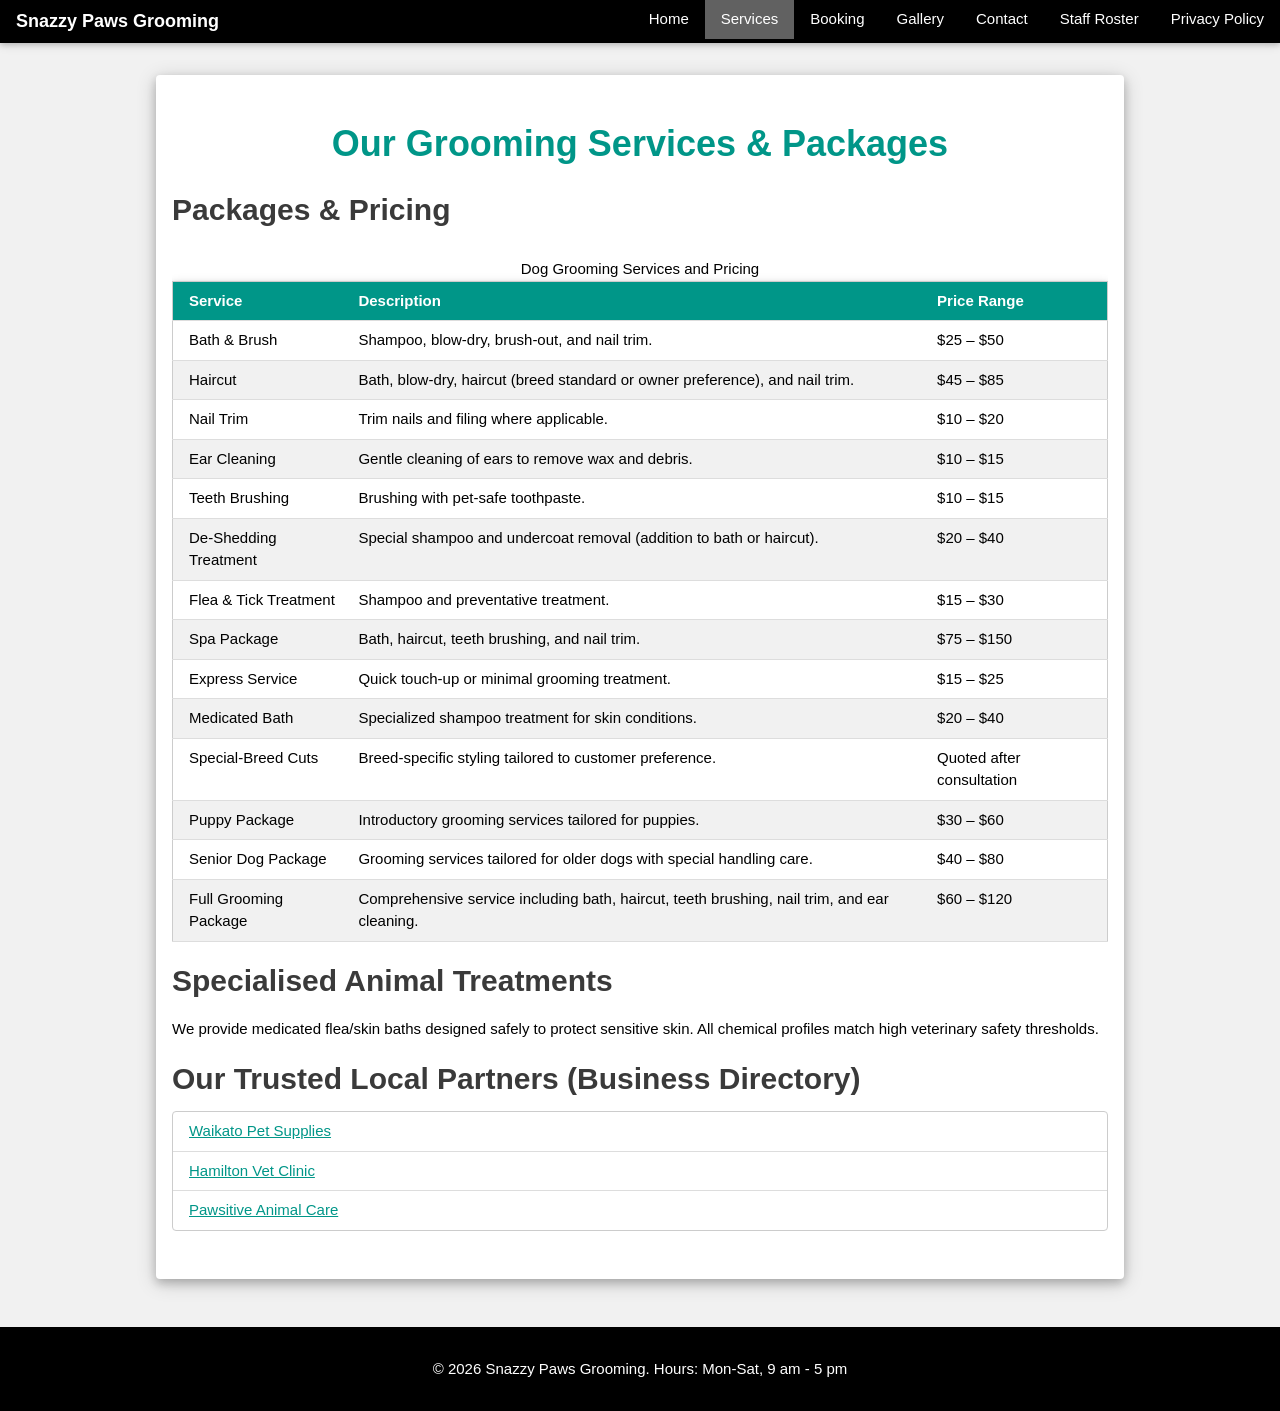
<file: services.html>
<!DOCTYPE html>
<html lang="en">
<head>
  <meta charset="UTF-8">
  <meta name="viewport" content="width=device-width, initial-scale=1.0">
  <meta name="description" content="Explore professional dog grooming packages, pricing ranges, and specialized animal treatments at Snazzy Paws Grooming in Hamilton.">
  <title>Services & Packages - Snazzy Paws Grooming</title>
  <link rel="stylesheet" href="https://www.w3schools.com/w3css/4/w3.css">
  <link rel="stylesheet" href="https://cdnjs.cloudflare.com/ajax/libs/font-awesome/4.7.0/css/font-awesome.min.css">
</head>
<body class="w3-light-grey">

  <header>
    <nav class="w3-bar w3-black w3-card">
      <div class="w3-bar-item w3-large"><b>Snazzy Paws Grooming</b></div>
      <!-- Clickable Hamburger Icon Button (Triggers the menu) -->
      <a href="javascript:void(0)" class="w3-bar-item w3-button w3-right w3-hide-large w3-hide-medium" onclick="toggleNav()">&#9776;</a>
      <!-- Mobile Navigation Dropdown Menu -->
      <div id="mobile-nav" class="w3-bar-block w3-black w3-hide w3-hide-large w3-hide-medium">
        <a href="index.html" class="w3-bar-item w3-button">Home</a>
        <a href="services.html" class="w3-bar-item w3-button w3-dark-grey">Services</a>
        <a href="booking.html" class="w3-bar-item w3-button">Booking</a>
        <a href="gallery.html" class="w3-bar-item w3-button">Gallery</a>
        <a href="contact.html" class="w3-bar-item w3-button">Contact</a>
        <a href="roster.html" class="w3-bar-item w3-button">Staff Roster</a>
        <a href="privacy.html" class="w3-bar-item w3-button">Privacy Policy</a>
      </div>
      <!-- Desktop Navigation Links -->
      <div class="w3-right w3-hide-small">
        <a href="index.html" class="w3-bar-item w3-button">Home</a>
        <a href="services.html" class="w3-bar-item w3-button w3-dark-grey">Services</a>
        <a href="booking.html" class="w3-bar-item w3-button">Booking</a>
        <a href="gallery.html" class="w3-bar-item w3-button">Gallery</a>
        <a href="contact.html" class="w3-bar-item w3-button">Contact</a>
        <a href="roster.html" class="w3-bar-item w3-button">Staff Roster</a>
        <a href="privacy.html" class="w3-bar-item w3-button">Privacy Policy</a>
      </div>
    </nav>
  </header>

  <main class="w3-container w3-content w3-padding-32" style="max-width:1000px">
    
    <div class="w3-card-4 w3-white w3-padding-32 w3-round">
      <div class="w3-container">
        <h1 class="w3-center w3-text-teal"><b>Our Grooming Services & Packages</b></h1>

        <!-- Grooming Packages Table -->
        <section class="w3-margin-top">
          <h2 class="w3-text-dark-grey"><b>Packages & Pricing</b></h2>
          <div class="w3-responsive">
            <table class="w3-table-all w3-hoverable w3-card-2 w3-margin-top">
              <caption>Dog Grooming Services and Pricing</caption>
              <thead>
                <tr class="w3-teal">
                  <th scope="col">Service</th>
                  <th scope="col">Description</th>
                  <th scope="col">Price Range</th>
                </tr>
              </thead>
              <tbody>
                <tr>
                  <td>Bath &amp; Brush</td>
                  <td>Shampoo, blow-dry, brush-out, and nail trim.</td>
                  <td>$25 – $50</td>
                </tr>
                <tr>
                  <td>Haircut</td>
                  <td>Bath, blow-dry, haircut (breed standard or owner preference), and nail trim.</td>
                  <td>$45 – $85</td>
                </tr>
                <tr>
                  <td>Nail Trim</td>
                  <td>Trim nails and filing where applicable.</td>
                  <td>$10 – $20</td>
                </tr>
                <tr>
                  <td>Ear Cleaning</td>
                  <td>Gentle cleaning of ears to remove wax and debris.</td>
                  <td>$10 – $15</td>
                </tr>
                <tr>
                  <td>Teeth Brushing</td>
                  <td>Brushing with pet-safe toothpaste.</td>
                  <td>$10 – $15</td>
                </tr>
                <tr>
                  <td>De-Shedding Treatment</td>
                  <td>Special shampoo and undercoat removal (addition to bath or haircut).</td>
                  <td>$20 – $40</td>
                </tr>
                <tr>
                  <td>Flea &amp; Tick Treatment</td>
                  <td>Shampoo and preventative treatment.</td>
                  <td>$15 – $30</td>
                </tr>
                <tr>
                  <td>Spa Package</td>
                  <td>Bath, haircut, teeth brushing, and nail trim.</td>
                  <td>$75 – $150</td>
                </tr>
                <tr>
                  <td>Express Service</td>
                  <td>Quick touch-up or minimal grooming treatment.</td>
                  <td>$15 – $25</td>
                </tr>
                <tr>
                  <td>Medicated Bath</td>
                  <td>Specialized shampoo treatment for skin conditions.</td>
                  <td>$20 – $40</td>
                </tr>
                <tr>
                  <td>Special-Breed Cuts</td>
                  <td>Breed-specific styling tailored to customer preference.</td>
                  <td>Quoted after consultation</td>
                </tr>
                <tr>
                  <td>Puppy Package</td>
                  <td>Introductory grooming services tailored for puppies.</td>
                  <td>$30 – $60</td>
                </tr>
                <tr>
                  <td>Senior Dog Package</td>
                  <td>Grooming services tailored for older dogs with special handling care.</td>
                  <td>$40 – $80</td>
                </tr>
                <tr>
                  <td>Full Grooming Package</td>
                  <td>Comprehensive service including bath, haircut, teeth brushing, nail trim, and ear cleaning.</td>
                  <td>$60 – $120</td>
                </tr>
              </tbody>
            </table>
          </div>
        </section>

        <!-- Specialized Treatments Section -->
        <section class="w3-section">
          <h2 class="w3-text-dark-grey"><b>Specialised Animal Treatments</b></h2>
          <p>We provide medicated flea/skin baths designed safely to protect sensitive skin. All chemical profiles match high veterinary safety thresholds.</p>
        </section>

        <!-- Partner Directory Section -->
        <section id="partner-directory" class="w3-section">
          <h2 class="w3-text-dark-grey"><b>Our Trusted Local Partners (Business Directory)</b></h2>
          <ul class="w3-ul w3-border w3-round">
            <li><a href="https://example.com" target="_blank" rel="noopener" class="w3-text-teal">Waikato Pet Supplies</a></li>
            <li><a href="https://example.com" target="_blank" rel="noopener" class="w3-text-teal">Hamilton Vet Clinic</a></li>
            <li><a href="https://example.com" target="_blank" rel="noopener" class="w3-text-teal">Pawsitive Animal Care</a></li>
          </ul>
        </section>

      </div>
    </div>
  </main>

  <footer class="w3-container w3-center w3-black w3-padding-16 w3-margin-top">
    <p>&copy; 2026 Snazzy Paws Grooming. Hours: Mon-Sat, 9 am - 5 pm</p>
  </footer>

  <!-- JavaScript for Mobile Menu Toggle -->
  <script>
    function toggleNav() {
      var x = document.getElementById("mobile-nav");
      if (x.className.indexOf("w3-show") == -1) {
        x.className += " w3-show";
      } else { 
        x.className = x.className.replace(" w3-show", "");
      }
    }
  </script>
</body>
</html>
</file>
